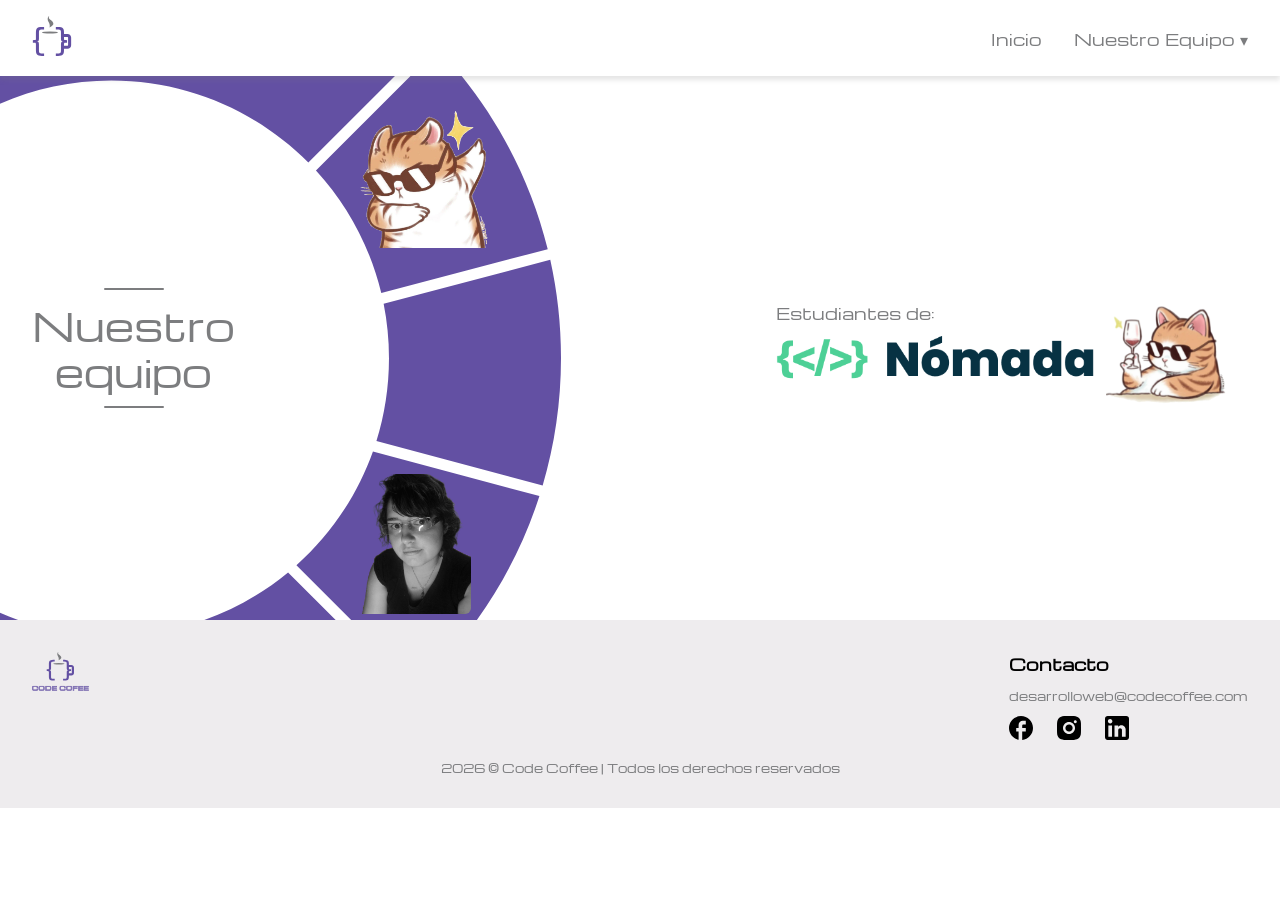
<file: index.html>
<!doctype html>
<html lang="es">
  <head>
    <meta charset="UTF-8" />
    <meta name="viewport" content="width=device-width, initial-scale=1.0" />
    <title>Code Coffee | Desarrollo web</title>

    <link rel="stylesheet" href="/src/css/index.css" />
    <link
      rel="shortcut icon"
      href="/assets/images/favicon.svg"
      type="image/x-icon"
    />
  </head>

  <body>
    <header id="header"></header>
    <main class="main__index">
      <section class="hero">
        <div class="hero__texto">
          <span class="hero__linea"></span>
          <h1 class="hero__titulo">Nuestro<br />equipo</h1>
          <span class="hero__linea"></span>
        </div>

        <div class="hero__circulo">
          <div class="hero__circulo-fondo"></div>
          a
          <a href="/src/pages/pedro.html">
            <img
              class="hero__foto hero__foto--gato"
              src="/assets/images/gato-5.svg"
              alt="Pedro Alejandro"
            />
          </a>
          <a href="/src/pages/mariana.html">
            <img
              class="hero__foto hero__foto--persona"
              src="/assets/images/mariana.png"
              alt="Mariana Iñiguez"
            />
          </a>
        </div>
        <div class="hero__extra">
          <div class="hero__extra-nomada">
            <span class="hero__extra__nomada-text">Estudiantes de:
                   <img
              class="hero__extra__nomada-gato"
              src="/assets/images/gato-6.svg"
              alt="imagen de gato"
            />
            </span>
            <img
              class="hero__extra__nomada-logo"
              src="/assets/images/nomada-logo.png"
              alt="Logo Nomada"
            />

          </div>
        </div>
      </section>
    </main>
    <footer id="footer"></footer>
    <script src="/src/js/script.js"></script>
  </body>
</html>
</file>
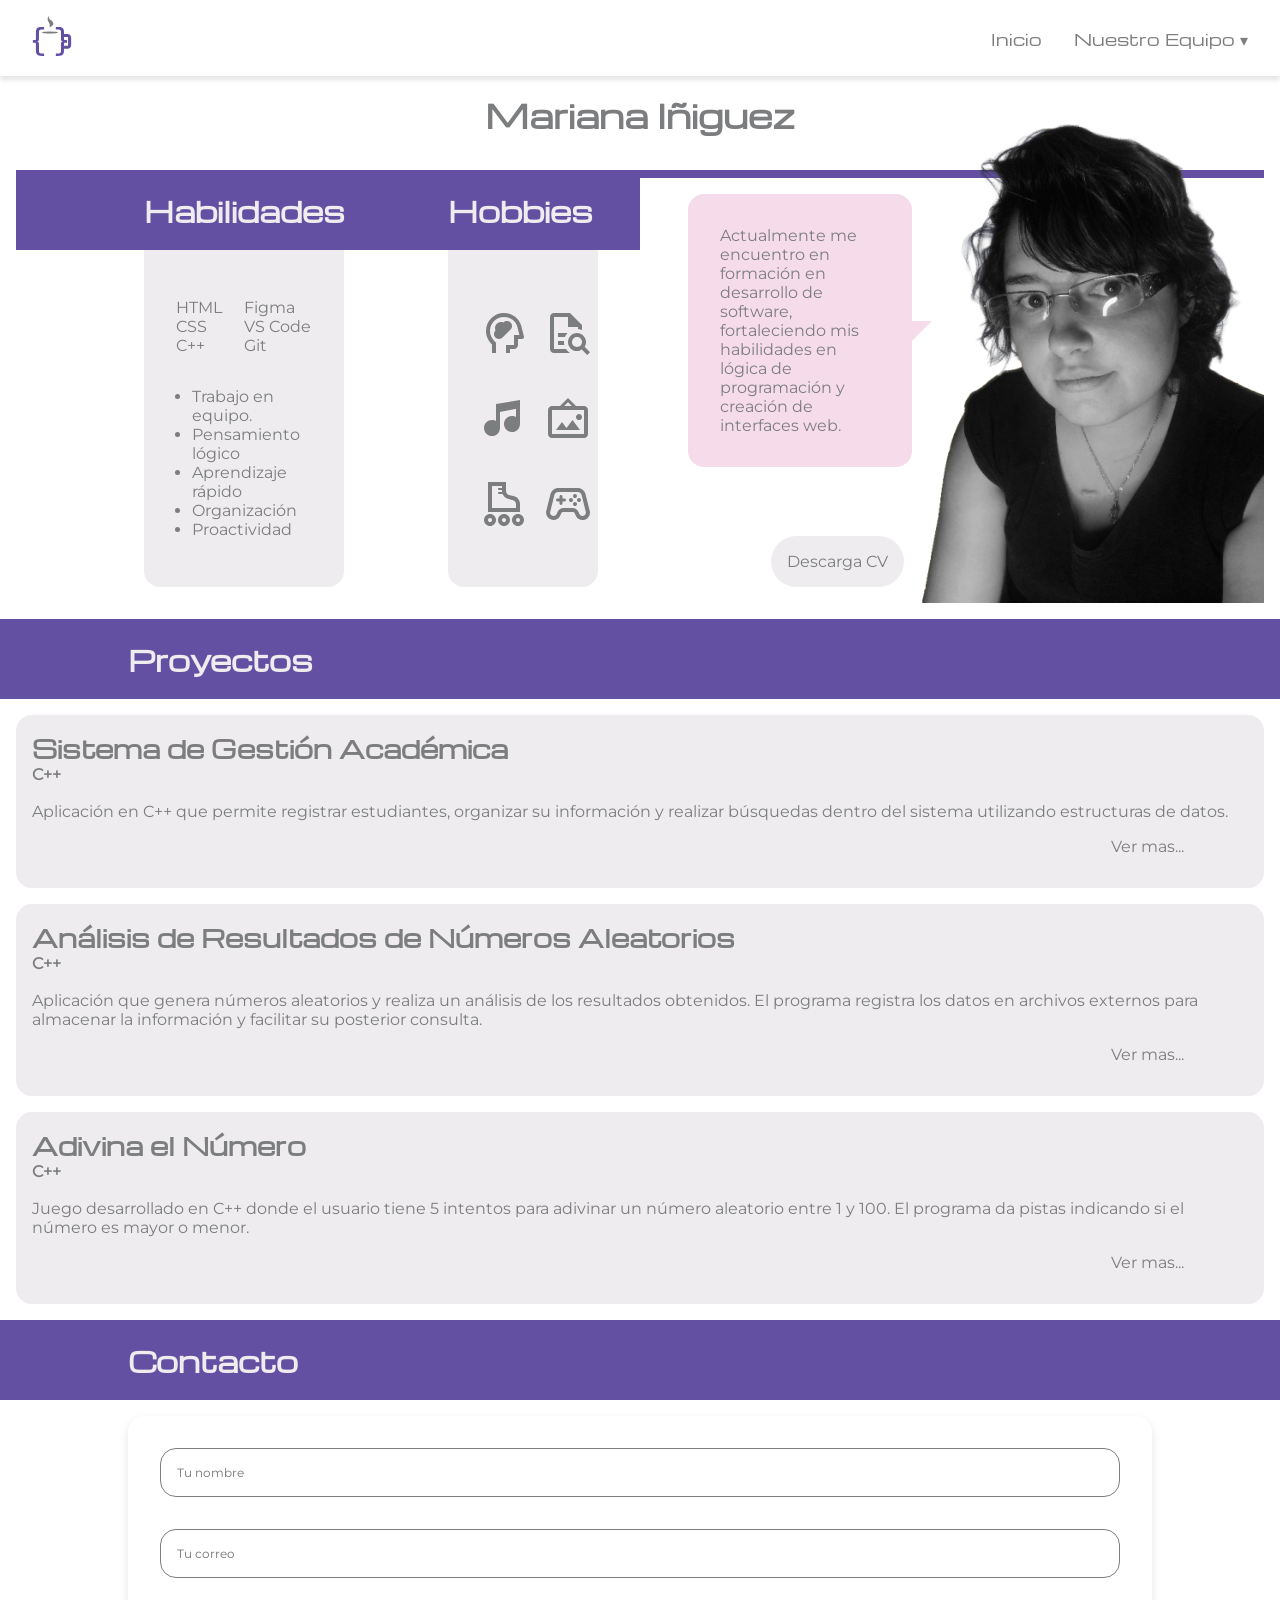
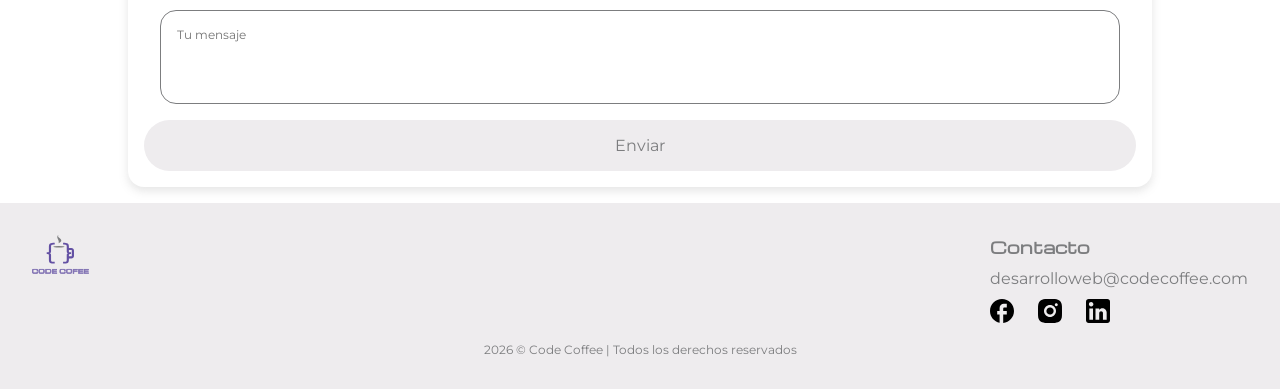
<file: src/pages/mariana.html>
<!DOCTYPE html>
<html lang="es">
<head>
    <meta charset="UTF-8">
    <meta name="viewport" content="width=device-width, initial-scale=1.0">
    <title>Code Coffee | Mariana Iñiguez</title>
    <link rel="stylesheet" href="/src/css/style-mariana.css">
    <link rel="shortcut icon" href="/assets/images/favicon.svg" type="image/x-icon">
</head>
<body>
<div id="header"></div>
<main>
    <h1>Mariana Iñiguez</h1>
    <div class="presentacion">
        <div class="lado-derecho">
            <div class="linea-delgada"></div>
            <div class="cv">
                <section class="globo">
                    <p>
                        Actualmente me encuentro en formación en desarrollo de software, fortaleciendo mis habilidades en lógica de programación y creación de interfaces web.
                    </p>
                </section>
                <a href="/assets/files/Resume Servicio al Cliente.pdf" download="CV_Mariana"><button>Descarga CV</button></a>
            </div>
            <section class="foto">
                <img src="/assets/images/mariana.png" alt="Fotografía de Mariana Iñiguez">
            </section>
        </div>
        <div class="lado-izquierdo">
            <div class="linea-gruesa"></div>
            <h2 class="titulo-1">Habilidades</h2>
            <h2 class="titulo-2">Hobbies</h2>
            <section class="habilidades-contenido">
                <div class="habilidades-gruesas">
                    <p>HTML</p>
                    <p>Figma</p>
                    <p>CSS</p>
                    <p>VS Code</p>
                    <p>C++</p>
                    <p>Git</p>
                </div>
                <div class="habilidades-blandas">
                    <ul>
                        <li>Trabajo en equipo.</li>
                        <li>Pensamiento lógico</li>
                        <li>Aprendizaje rápido</li>
                        <li>Organización</li>
                        <li>Proactividad</li>
                    </ul>
                </div>
            </section>
            <section class="hobbies-contenido">
                <img src="/assets/images/estudiar.svg" alt="Estudiar">
                <img src="/assets/images/investigar.svg" alt="Investigar">
                <img src="/assets/images/musica.svg" alt="Musica">
                <img src="/assets/images/arte.svg" alt="Dibujo">
                <img src="/assets/images/patines.svg" alt="Patinaje Urbano">
                <img src="/assets/images/videojuegos.svg" alt="Videojuegos">
            </section>
        </div>
        
    </div>
    <div class="titulo">
        <div class="linea-gruesa"></div>
        <h2 class="titulo-1">Proyectos</h2>
    </div>
    <div class="container" id="proyecto">
        <div class="proyecto">
            <h3>Sistema de Gestión Académica</h3>
            <p><b>C++</b></p>
            <br>
            <p>
                Aplicación en C++ que permite registrar estudiantes, organizar su información y realizar búsquedas dentro del sistema utilizando estructuras de datos.
            </p>
            <button class="proyecto__button">Ver mas...</button>
        </div>
        <div class="proyecto">
            <h3>Análisis de Resultados de Números Aleatorios</h3>
            <p><b>C++</b></p>
            <br>
            <p>
                Aplicación que genera números aleatorios y realiza un análisis de los resultados obtenidos. El programa registra los datos en archivos externos para almacenar la información y facilitar su posterior consulta.
            </p>
            <button class="proyecto__button">Ver mas...</button>
        </div>
        <div class="proyecto">
            <h3>Adivina el Número</h3>
            <p><b>C++</b></p>
            <br>
            <p>
                Juego desarrollado en C++ donde el usuario tiene 5 intentos para adivinar un número aleatorio entre 1 y 100. El programa da pistas indicando si el número es mayor o menor.            
            </p>
            <button class="proyecto__button">Ver mas...</button>
        </div>
    </div>
    <div class="titulo">
        <div class="linea-gruesa"></div>
        <h2 class="titulo-1">Contacto</h2>
    </div>
    <div class="container formulario" id="contacto">
        <form action="#" method="post">
            <input type="text" name="nombre" placeholder="Tu nombre" required>
            <input type="email" name="email" placeholder="Tu correo" required>
            <textarea name="mensaje" rows="4" placeholder="Tu mensaje" required></textarea>
            <button type="submit">Enviar</button>
        </form>
    </div>
</main>
<div id="footer"></div>
<script src="/src/js/script.js"></script>
</body>
</html>
</file>
<file: src/css/index.css>
@import "style.css";

.hero {
  display: flex;
  align-items: center;
  justify-content: start;
  height: 100%;
  max-height: 600px;
  padding: 2rem;
  gap: 4rem;
  overflow: hidden;
  position: relative;
  transition: all 0.5s ease-in-out 0s;

  .hero__texto {
    display: flex;
    flex-direction: column;
    align-items: center;
    gap: 0.75rem;

    flex-shrink: 0;
  }

  .hero__linea {
    display: block;
    width: 60px;
    height: 2px;
    background: var(--color-cuaternario);
    border-radius: 2px;
  }

  .hero__titulo {
    font-family: var(--font-titulos);
    font-size: 2rem;
    font-weight: 400;
    color: var(--color-cuaternario);
    text-align: center;
    line-height: 1.2;

    @media (min-width: 640px) {
      & {
        font-size: 2.4rem;
      }
    }
  }

  .hero__circulo {
    position: relative;
    width: 100px;
    height: 480px;
    flex-shrink: 0;

    .hero__circulo-fondo {
      position: absolute;
      top: -200px;
      right: -50px;
      width: 900px;
      height: 180%;
      background-image: url("/assets/images/circulo.svg");
      background-size: cover;
      background-repeat: no-repeat;
      box-sizing: border-box;

      @media (min-width: 640px) {
        & {
          border-width: 60px;
        }
      }
    }
    @media (min-width: 640px) {
      & {
        border-width: 60px;
        margin-left: 4rem;
      }
    }
  }

  .hero__foto {
    position: absolute;
    object-fit: cover;
    border-radius: 6px;
    transition: all 0.5s ease-in-out 0s;
    &:hover {
      translate: 0px -6px;
    }

    &.hero__foto--gato {
      width: 140px;
      height: 140px;
      top: 0px;
      right: 20px;

      @media (max-width: 640px) {
        & {
          bottom: 10px;
          right: 20px;
        }
      }
    }

    &.hero__foto--persona {
      width: 120px;
      height: 140px;
      bottom: -26px;
      right: 40px;
    }
  }
  .hero__extra {
    display: flex;
    width: 100%;
    justify-content: center;

    .hero__extra-nomada {
      width: -1px;
      display: flex;
      flex-direction: column;

      .hero__extra__nomada-text {
        font-family: var(--font-titulos);
        font-size: 1rem;
        font-weight: 400;
        color: var(--color-cuaternario);
        position: relative;

        .hero__extra__nomada-gato {
          max-width: 120px;
          position: absolute;

          @media (min-width: 940px) {
            & {
              bottom: 0px;
              right: 20px;
            }
          }
          @media (min-width: 1024px) {
            & {
              bottom: auto;
              right: -130px;
            }
          }
        }
      }

      .hero__extra__nomada-logo {
        max-width: 320px;
      }
    }

    @media (max-width: 940px) {
      & {
        display: none;
      }
    }
  }

  @media (min-width: 640px) {
    & {
      gap: 7rem;
      padding-left: 2rem;
    }
  }
}
</file>
<file: src/css/style-mariana.css>
@import url("/src/css/style.css");

h1{
    color: var(--color-cuaternario);
    font-family: var(--font-titulos);
    font-size: var(--text-xx);
    display: flex;
    justify-content: center;
    padding: 1rem;
}

h2{
    color: var(--color-secundario);
    font-family: var(--font-titulos);
    font-size: var(--text-xl);
}

h3{
    color: var(--color-cuaternario);
    font-family: var(--font-titulos);
    font-size: var(--text-lg);
}

p{
    font-family: var(--font-estandar);
    font-size: var(--text-md);
    color: var(--color-cuaternario);
}

.presentacion{
    display: grid;
    grid-template-columns: 1fr 1fr;
    padding: 1rem;
}

.lado-izquierdo{
    grid-column: 1;
    grid-row:1;

    display: grid;
    grid-template-columns: 2fr 1fr;
    grid-template-rows: 5rem auto;
    column-gap: 3rem;
}

.linea-gruesa{
    grid-column: 1/3;
    grid-row: 1;
    height: 5rem;

    background: var(--color-primario);

    z-index: 0;
}

.titulo-1{
    grid-column: 1;
    grid-row: 1;

    margin-left: 8rem;

    align-self: center;
    justify-self: left;

    z-index: 1;
}

.titulo-2{
    grid-column: 2;
    grid-row: 1;

    align-self: center;
    justify-self: left;

    z-index: 1;
}

.habilidades-contenido{
    grid-column: 1;
    margin-left: 8rem;

    display: flex;
    flex-direction: column;
    gap: 2rem;
    padding: 3rem 2rem;
    border-bottom-left-radius: 1rem;
    border-bottom-right-radius: 1rem;
    max-width: 200px;

    background-color: var(--color-secundario);
    font-family: var(--font-estandar);
    font-size: var(--text-md);
    color: var(--color-cuaternario);
}

.habilidades-gruesas{
    display: grid;
    grid-template-columns: repeat(2, 1fr);
}

.habilidades-blandas{
    margin-left: 1rem;
}

.hobbies-contenido{
    grid-column: 2;
    display: grid;
    grid-template-columns: repeat(2, 1fr);
    grid-template-rows: repeat(3, 1fr);

    align-items: center;
    justify-items: center;
    max-width: 150px;

    background-color: var(--color-secundario);
    padding: 3rem 2rem;
    border-bottom-left-radius: 1rem;
    border-bottom-right-radius: 1rem;
    gap: 1rem;
}

.lado-derecho{
    grid-column: 2;
    grid-row: 1;

    display: grid;
    grid-template-columns: 1fr 1fr;
    grid-template-rows: 0.5rem minmax(0, auto);

    overflow: visible;
}


.linea-delgada{
    grid-column: 1/3;
    grid-row: 1;
    height: 0.5rem;

    background: var(--color-primario);

    z-index: 0;
}

.cv{
    margin-left: 3rem;
    display: flex;
    flex-direction: column;

    position: relative;
}

.globo{
    margin-top: 1rem;
    grid-row: 2;
    display: flex;
    align-items: center;
    justify-content: right;

    z-index: 1;
}

.globo::after{
    content: "";

    transform: translateX(-50%);

    border-left: 20px solid transparent;
    border-right: 20px solid transparent;
    border-top: 20px solid var(--color-terciario);
}

.globo p{
    background: var(--color-terciario);
    border-radius: 1rem;

    padding: 2rem;
}

.cv button{
    position: absolute;

    bottom: 0;
    right: 0;

        margin-right: 3rem;
    padding: 1rem;

    border: none;
    outline: none;
    border-radius: 5rem;  

    font-family: var(--font-estandar);
    font-size: var(--text-md);
    color: var(--color-cuaternario);
    background-color: var(--color-secundario);

    cursor: pointer;

    z-index: 1;
}

.cv button:hover{
    background-color: var(--color-terciario);

    z-index: 1;
}

.cv button:active{
    background-color: var(--color-primario);
    color: var(--color-secundario);
}

.foto{
    grid-column: 2;
    grid-row: 2;

    position: relative;

    z-index: 1;
    
}

.foto img{
    position: absolute;
    bottom: 0;
    right: 0;

    width: 370px;

    margin-bottom: -1rem;
}

.titulo{
    margin-top: 1rem;

    display: grid;
}

.proyecto{
    display: flex;
    flex-direction: column;

    background-color: var(--color-secundario);

    padding: 1rem;
    margin: 1rem;
    border-radius: 1rem;
}

.proyecto__button{
    align-self: flex-end;
}

.proyecto button{
    margin-right: 3rem;
    padding: 1rem;

    border: none;
    outline: none;
    border-radius: 5rem;  

    font-family: var(--font-estandar);
    font-size: var(--text-md);
    color: var(--color-cuaternario);
    background-color: var(--color-secundario);

    cursor: pointer;
}

.proyecto button:hover{
    background-color: var(--color-terciario);
}

.proyecto button:active{
    background-color: var(--color-primario);
    color: var(--color-secundario);
}

.formulario {
    display: flex;
    flex-direction: column;
    position: relative;
    margin: 1rem 8rem;
    padding: 1rem;
    background: white;
    border-radius: 1rem;
    box-shadow: 0px 4px 10px rgba(124, 125, 127, 0.2);
}

form {
    display: flex;
    flex-direction: column;

    width: 100%;
}

.formulario input,
.formulario textarea {
    padding: 1rem;
    margin: 1rem;
    border: 1px solid var(--color-cuaternario);
    border-radius: 1rem;
    font-family: var(--font-estandar);
    font-size: var(--text-sm);
    color: var(--color-cuaternario);
}

.formulario textarea {
    resize: none;
}

.formulario button{
    align-self: right;

    padding: 1rem;

    border: none;
    outline: none;
    border-radius: 5rem;  

    font-family: var(--font-estandar);
    font-size: var(--text-md);
    color: var(--color-cuaternario);
    background-color: var(--color-secundario);

    cursor: pointer;
}

.formulario button:hover{
    background-color: var(--color-terciario);
}

.formulario button:active{
    background-color: var(--color-primario);
    color: var(--color-secundario);
}

@media (max-width: 1024px) {

    .presentacion {
        grid-template-columns: 1fr;
        padding: 0px;
    }

    .lado-izquierdo {
        grid-row: 3;
        grid-column: 1;
        grid-template-columns: 1fr;
        grid-template-rows: auto;
        gap: 1rem;
    }

    .titulo-1,
    .titulo-2 {
        margin-left: 0;
        justify-self: center;
        text-align: center;
    }

    .habilidades-contenido {
        margin-left: 0;
        max-width: 100%;
    }

    .hobbies-contenido {
        grid-template-columns: repeat(3, 1fr);
        max-width: 100%;
    }

    .lado-derecho {
        grid-row: 1;
        grid-column: 1;
        grid-template-columns: 1fr;
    }

    .foto img {
        position: static;
        width: 250px;
        margin: 0 auto;
        display: block;
    }

    .cv {
        margin-left: 0;
        align-items: center;
        text-align: center;
    }

    .globo {
        justify-content: center;
    }
}

@media (max-width: 768px) {

    h1 {
        font-size: var(--text-xl);
        text-align: center;
    }

    h2 {
        font-size: var(--text-lg);
        text-align: center;
    }

    .habilidades-gruesas {
        grid-template-columns: 1fr;
        text-align: center;
    }

    .hobbies-contenido {
        grid-template-columns: 1fr 1fr;
    }

    .formulario {
        display: flex;
        flex-direction: column;

        width: 100%;
        max-width: 600px;   
        margin: 1rem auto;  

        padding: 1rem;
    }

    .formulario input,
    .formulario textarea {
        margin: 0.5rem 0;
    }

    .formulario textarea {
        resize: none;
    }

    .cv button {
        position: static;
        margin-top: 1rem;
    }

    .container {
        display: flex;
        flex-direction: column;
    }

    .proyecto {
        margin: 1rem 0;
    }
}
</file>
